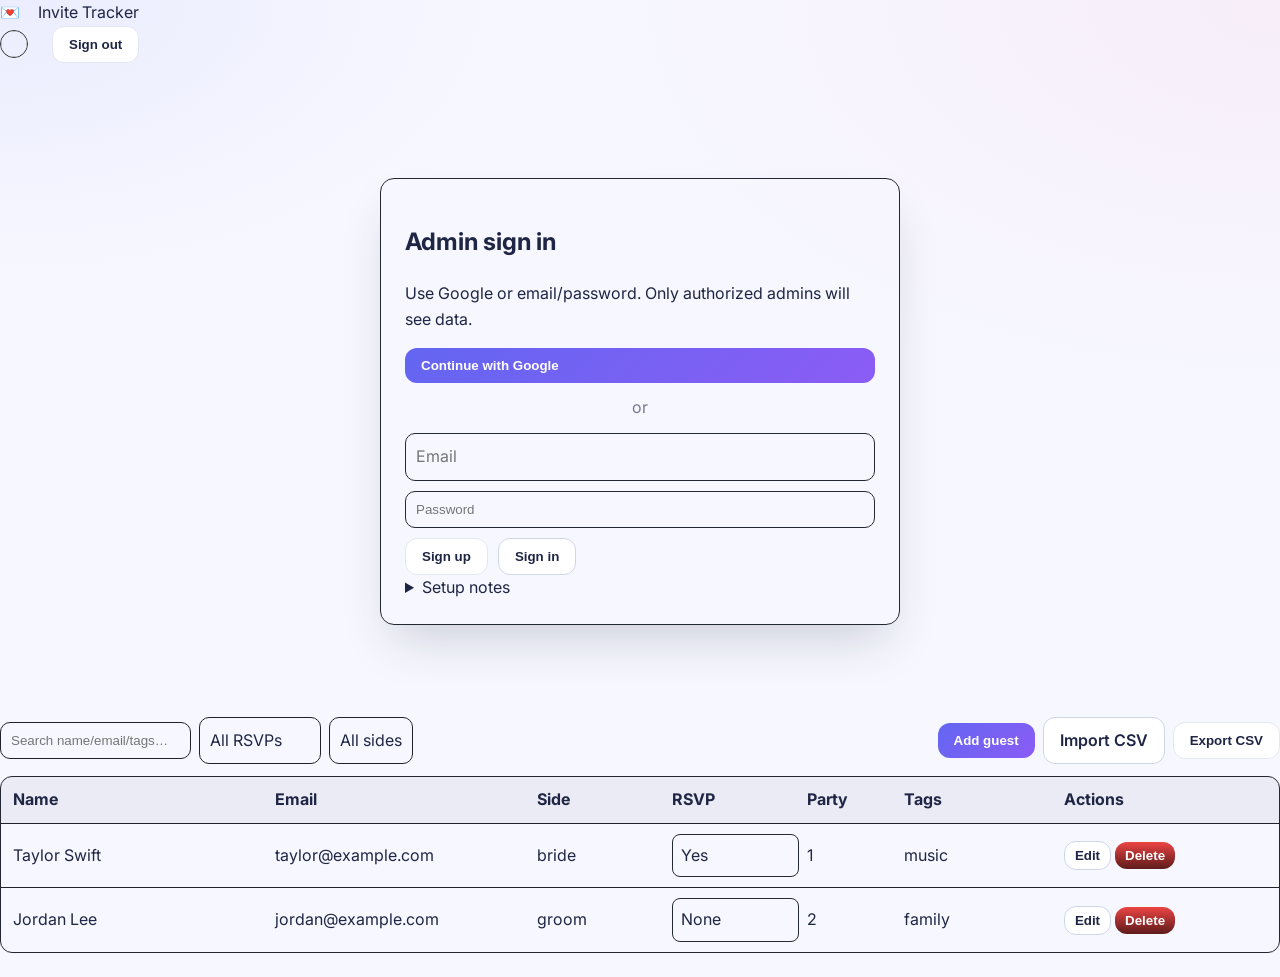
<file: web/tracker/index.html>
<!doctype html>
<html lang="en">
<head>
  <meta charset="utf-8" />
  <meta name="viewport" content="width=device-width, initial-scale=1" />
  <title>Invite Tracker — Admin</title>
  <link rel="preconnect" href="https://fonts.googleapis.com">
  <link rel="preconnect" href="https://fonts.gstatic.com" crossorigin>
  <link href="https://fonts.googleapis.com/css2?family=Inter:wght@300;400;600;700&display=swap" rel="stylesheet">
  <link rel="stylesheet" href="./styles.css" />
</head>
<body>
  <header class="site-header">
    <nav class="nav">
      <div class="brand"><span class="logo">💌</span><span class="brand-text">Invite Tracker</span></div>
      <div class="user" id="user-panel" hidden>
        <img id="user-photo" class="avatar" alt="" />
        <span id="user-name"></span>
        <button id="sign-out" class="btn">Sign out</button>
      </div>
    </nav>
  </header>

  <main>
    <!-- Auth view -->
    <section id="auth-view" class="auth-view">
      <div class="card auth-card">
        <h1>Admin sign in</h1>
        <p class="muted">Use Google or email/password. Only authorized admins will see data.</p>
        <div class="auth-actions">
          <button id="google-signin" class="btn primary">Continue with Google</button>
          <div class="divider">or</div>
          <form id="email-form" class="auth-form">
            <input type="email" name="email" placeholder="Email" required />
            <input type="password" name="password" placeholder="Password" required />
            <div class="row">
              <button class="btn" data-action="signup">Sign up</button>
              <button class="btn outline" data-action="signin" type="button">Sign in</button>
            </div>
          </form>
        </div>
        <details class="note">
          <summary>Setup notes</summary>
          <ul>
            <li>Copy web/firebase-config.example.js to web/firebase-config.js and set your project keys.</li>
            <li>Enable Auth providers: Google and Email/Password in Firebase Console.</li>
            <li>Configure Firestore rules to restrict access to admins (see README).</li>
          </ul>
        </details>
      </div>
    </section>

    <!-- App view -->
    <section id="app-view" class="app-view" hidden>
      <div class="container">
        <div class="toolbar">
          <div class="left">
            <input id="search" type="search" placeholder="Search name/email/tags…" />
            <select id="filter-rsvp">
              <option value="all">All RSVPs</option>
              <option value="yes">RSVP: Yes</option>
              <option value="no">RSVP: No</option>
              <option value="maybe">RSVP: Maybe</option>
              <option value="none">No response</option>
            </select>
            <select id="filter-side">
              <option value="all">All sides</option>
              <option value="bride">Bride</option>
              <option value="groom">Groom</option>
              <option value="both">Both</option>
            </select>
          </div>
          <div class="right">
            <button id="add-guest" class="btn primary">Add guest</button>
            <label class="btn outline file">
              Import CSV
              <input id="csv-file" type="file" accept="text/csv" hidden />
            </label>
            <button id="export" class="btn">Export CSV</button>
          </div>
        </div>

        <div class="table" id="table" role="table" aria-label="Guest list">
          <div class="thead" role="rowgroup">
            <div class="tr" role="row">
              <div class="th">Name</div>
              <div class="th">Email</div>
              <div class="th">Side</div>
              <div class="th">RSVP</div>
              <div class="th">Party</div>
              <div class="th">Tags</div>
              <div class="th">Actions</div>
            </div>
          </div>
          <div class="tbody" id="tbody" role="rowgroup"></div>
        </div>

        <p id="empty" class="muted" hidden>No guests yet. Click “Add guest” or import a CSV.</p>
      </div>
    </section>
  </main>

  <!-- Add/Edit Modal -->
  <dialog id="guest-modal" class="modal">
    <form method="dialog" class="modal-box" id="guest-form">
      <header class="modal-header">
        <h3 id="guest-modal-title">Add guest</h3>
        <button class="icon-btn" value="cancel" aria-label="Close">✕</button>
      </header>
      <div class="modal-body grid">
        <label class="field">
          <span>Name</span>
          <input name="name" required placeholder="Full name" />
        </label>
        <label class="field">
          <span>Email</span>
          <input name="email" type="email" placeholder="name@example.com" />
        </label>
        <label class="field">
          <span>Side</span>
          <select name="side">
            <option value="bride">Bride</option>
            <option value="groom">Groom</option>
            <option value="both">Both</option>
          </select>
        </label>
        <label class="field">
          <span>Plus-ones allowed</span>
          <input name="plusOnesAllowed" type="number" min="0" value="0" />
        </label>
        <label class="field full">
          <span>Tags (comma separated)</span>
          <input name="tags" placeholder="family, work, college" />
        </label>
        <label class="field full">
          <span>Notes</span>
          <textarea name="notes" rows="3" placeholder="Dietary needs, seating, etc."></textarea>
        </label>
      </div>
      <footer class="modal-footer">
        <button class="btn" value="cancel">Cancel</button>
        <button class="btn primary" id="save-guest" value="default">Save</button>
      </footer>
    </form>
  </dialog>

  <template id="row-template">
    <div class="tr" role="row" data-id="">
      <div class="td name">—</div>
      <div class="td email">—</div>
      <div class="td side">—</div>
      <div class="td rsvp">
        <select class="rsvp-select">
          <option value="none">None</option>
          <option value="yes">Yes</option>
          <option value="no">No</option>
          <option value="maybe">Maybe</option>
        </select>
      </div>
      <div class="td party">0</div>
      <div class="td tags">—</div>
      <div class="td actions">
        <button class="btn outline edit">Edit</button>
        <button class="btn danger delete">Delete</button>
      </div>
    </div>
  </template>

  <script type="module" src="./app.js"></script>
</body>
</html>
</file>
<file: web/tracker/styles.css>
@import url('../styles.css');

main{padding:24px 0}

.auth-view{display:grid;place-items:center;min-height:70vh}
.auth-card{background:var(--surface);border:1px solid #232733;border-radius:14px;box-shadow:var(--shadow);padding:24px;max-width:520px;width:calc(100% - 24px)}
.auth-actions{display:grid;gap:12px}
.auth-form{display:grid;gap:10px}
.auth-form input{background:var(--surface-2);border:1px solid #242a35;color:var(--text);padding:10px;border-radius:10px}
.auth-form .row{display:flex;gap:10px}
.divider{opacity:.6;text-align:center}

.site-header .avatar{width:28px;height:28px;border-radius:999px;border:1px solid #333;object-fit:cover;margin-right:8px}
.user{display:flex;align-items:center;gap:8px}

.toolbar{display:flex;align-items:center;justify-content:space-between;gap:10px;margin-bottom:12px}
.toolbar .left,.toolbar .right{display:flex;align-items:center;gap:8px;flex-wrap:wrap}
.toolbar input, .toolbar select{background:var(--surface);border:1px solid #20232b;color:var(--text);padding:10px;border-radius:10px}

.table{border:1px solid #232733;border-radius:12px;overflow:hidden}
.thead{background:color-mix(in srgb, var(--text) 6%, transparent)}
.tr{display:grid;grid-template-columns:2fr 2fr 1fr 1fr .7fr 1.2fr 1.6fr;gap:8px;padding:10px 12px;align-items:center}
.th{font-weight:700}
.tbody .tr{border-top:1px solid #20232b}
.td .rsvp-select{width:100%;background:var(--surface-2);color:var(--text);border:1px solid #242a35;border-radius:8px;padding:8px}
.td .btn{padding:6px 10px}
.btn.danger{background:linear-gradient(180deg, var(--danger), color-mix(in srgb, var(--danger) 40%, #000));border:0}

.modal{border:0;border-radius:16px;max-width:720px;width:calc(100% - 24px);background:var(--surface-2);color:var(--text)}
.modal::backdrop{background:rgba(0,0,0,.6)}
.modal-box{padding:0;margin:0}
.modal-header,.modal-footer{display:flex;align-items:center;justify-content:space-between;padding:14px 16px;border-bottom:1px solid #20232b}
.modal-footer{border-bottom:0;border-top:1px solid #20232b}
.modal-body{padding:16px;display:grid;gap:12px}
.modal-body.grid{grid-template-columns:1fr 1fr}
.field{display:grid;gap:6px}
.field.full{grid-column:1 / -1}
.field input,.field textarea,.field select{background:var(--surface);color:var(--text);border:1px solid #242a35;border-radius:10px;padding:10px}
</file>
